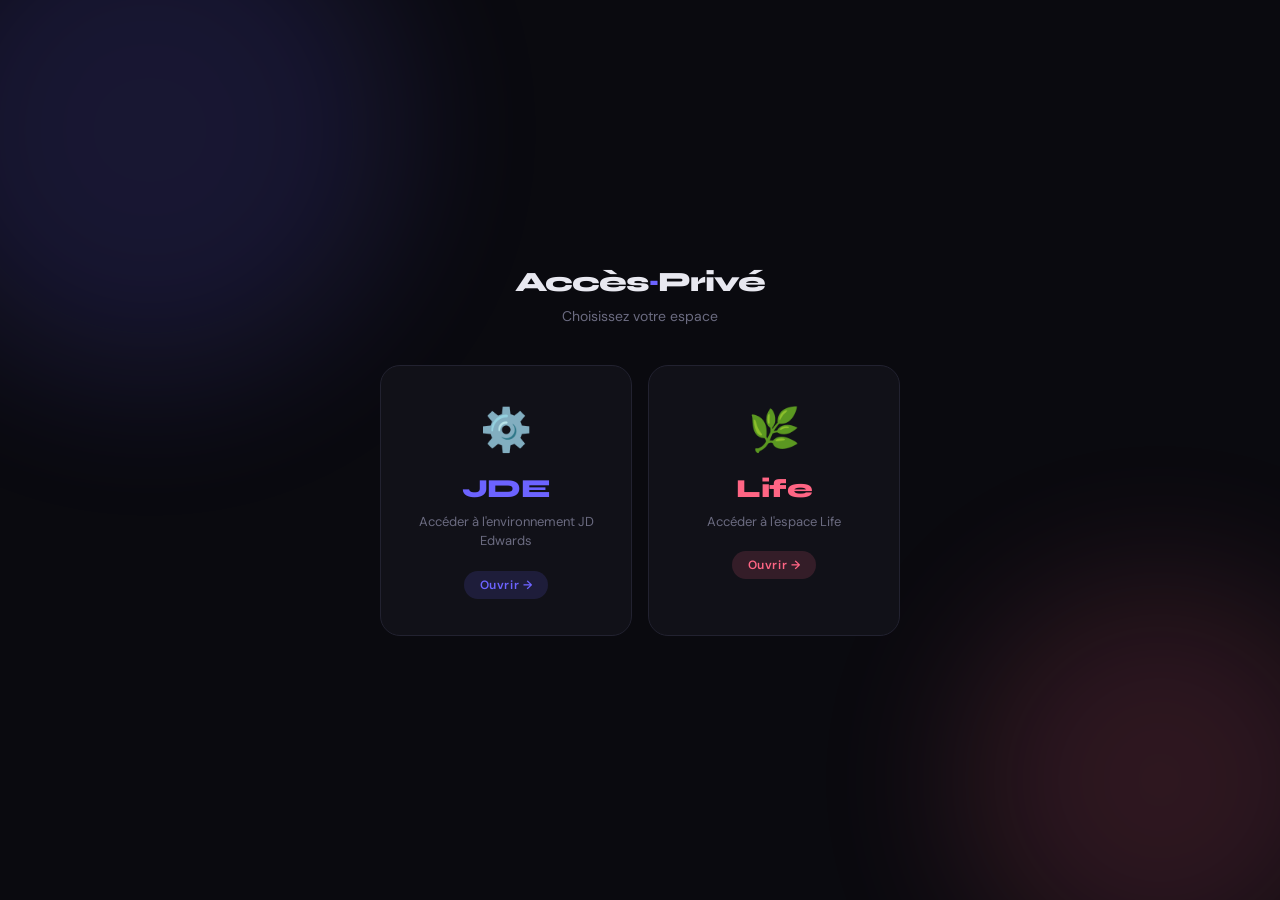
<file: index.html>
<!DOCTYPE html>
<html lang="fr">
<head>
  <meta charset="UTF-8">
  <meta name="viewport" content="width=device-width, initial-scale=1.0">
  <title>Sélection</title>
  <link href="https://fonts.googleapis.com/css2?family=Syne:wght@400;700;800&family=DM+Sans:wght@300;400;500&display=swap" rel="stylesheet">
  <style>
    *, *::before, *::after { box-sizing: border-box; margin: 0; padding: 0; }

    :root {
      --bg: #0a0a0f;
      --card: #111118;
      --border: #222230;
      --accent: #6c63ff;
      --accent2: #ff6584;
      --text: #e8e8f0;
      --muted: #6b6b80;
      --green: #4ade80;
    }

    body {
      background: var(--bg);
      color: var(--text);
      font-family: 'DM Sans', sans-serif;
      min-height: 100vh;
      display: flex;
      align-items: center;
      justify-content: center;
      overflow: hidden;
    }

    .bg-blob {
      position: fixed;
      border-radius: 50%;
      filter: blur(80px);
      opacity: 0.15;
      animation: float 8s ease-in-out infinite;
      pointer-events: none;
    }
    .blob1 { width: 500px; height: 500px; background: var(--accent); top: -120px; left: -100px; animation-delay: 0s; }
    .blob2 { width: 400px; height: 400px; background: var(--accent2); bottom: -80px; right: -80px; animation-delay: -4s; }

    @keyframes float {
      0%, 100% { transform: translate(0, 0) scale(1); }
      50% { transform: translate(25px, 18px) scale(1.05); }
    }

    .wrapper {
      width: 100%;
      max-width: 560px;
      padding: 20px;
      animation: slideUp 0.6s cubic-bezier(.22,.68,0,1.2) both;
    }

    @keyframes slideUp {
      from { opacity: 0; transform: translateY(30px); }
      to { opacity: 1; transform: translateY(0); }
    }

    .header {
      text-align: center;
      margin-bottom: 40px;
    }

    .logo {
      font-family: 'Syne', sans-serif;
      font-weight: 800;
      font-size: 28px;
      letter-spacing: -1px;
      margin-bottom: 8px;
    }
    .logo span { color: var(--accent); }

    .subtitle {
      color: var(--muted);
      font-size: 14px;
    }

    .cards {
      display: grid;
      grid-template-columns: 1fr 1fr;
      gap: 16px;
    }

    .choice-card {
      background: var(--card);
      border: 1px solid var(--border);
      border-radius: 20px;
      padding: 36px 28px;
      text-align: center;
      cursor: pointer;
      text-decoration: none;
      color: var(--text);
      display: block;
      position: relative;
      overflow: hidden;
      transition: border-color 0.25s, transform 0.2s, box-shadow 0.25s;
    }

    .choice-card::before {
      content: '';
      position: absolute;
      inset: 0;
      opacity: 0;
      transition: opacity 0.3s;
      border-radius: 20px;
    }

    /* JDE — violet */
    .card-jde { --clr: #6c63ff; }
    .card-jde::before { background: radial-gradient(circle at 50% 0%, rgba(108,99,255,0.18) 0%, transparent 70%); }
    .card-jde:hover { border-color: #6c63ff; box-shadow: 0 0 40px rgba(108,99,255,0.2); }

    /* Life — rose */
    .card-life { --clr: #ff6584; }
    .card-life::before { background: radial-gradient(circle at 50% 0%, rgba(255,101,132,0.18) 0%, transparent 70%); }
    .card-life:hover { border-color: #ff6584; box-shadow: 0 0 40px rgba(255,101,132,0.2); }

    .choice-card:hover { transform: translateY(-4px); }
    .choice-card:hover::before { opacity: 1; }
    .choice-card:active { transform: translateY(-1px); }

    .card-emoji {
      font-size: 42px;
      margin-bottom: 16px;
      display: block;
      position: relative;
    }

    .card-title {
      font-family: 'Syne', sans-serif;
      font-weight: 800;
      font-size: 26px;
      letter-spacing: -0.5px;
      margin-bottom: 8px;
      color: var(--clr);
      position: relative;
    }

    .card-desc {
      color: var(--muted);
      font-size: 13px;
      line-height: 1.5;
      position: relative;
    }

    .card-arrow {
      display: inline-block;
      margin-top: 20px;
      background: color-mix(in srgb, var(--clr) 15%, transparent);
      color: var(--clr);
      border-radius: 20px;
      padding: 6px 16px;
      font-size: 12px;
      font-weight: 600;
      letter-spacing: 0.05em;
      position: relative;
      transition: background 0.2s;
    }
    .choice-card:hover .card-arrow {
      background: color-mix(in srgb, var(--clr) 25%, transparent);
    }

    .logout {
      text-align: center;
      margin-top: 28px;
      color: var(--muted);
      font-size: 13px;
    }
    .logout a {
      color: var(--accent2);
      text-decoration: none;
      font-weight: 500;
    }
    .logout a:hover { text-decoration: underline; }

    @media (max-width: 480px) {
      .cards { grid-template-columns: 1fr; }
    }
  </style>
</head>
<body>

<div class="bg-blob blob1"></div>
<div class="bg-blob blob2"></div>

<div class="wrapper">
  <div class="header">
    <div class="logo">Accès<span>·</span>Privé</div>
    <p class="subtitle">Choisissez votre espace</p>
  </div>

  <div class="cards">

    <!-- Carte JDE — modifiez href avec l'URL de la page JDE -->
    <a class="choice-card card-jde" href="./jde.html">
      <span class="card-emoji">⚙️</span>
      <div class="card-title">JDE</div>
      <p class="card-desc">Accéder à l'environnement JD Edwards</p>
      <span class="card-arrow">Ouvrir →</span>
    </a>

    <!-- Carte Life — modifiez href avec l'URL de la page Life -->
    <a class="choice-card card-life" href="./life.html">
      <span class="card-emoji">🌿</span>
      <div class="card-title">Life</div>
      <p class="card-desc">Accéder à l'espace Life</p>
      <span class="card-arrow">Ouvrir →</span>
    </a>

  </div>
</div>


</body>
</html>
</file>
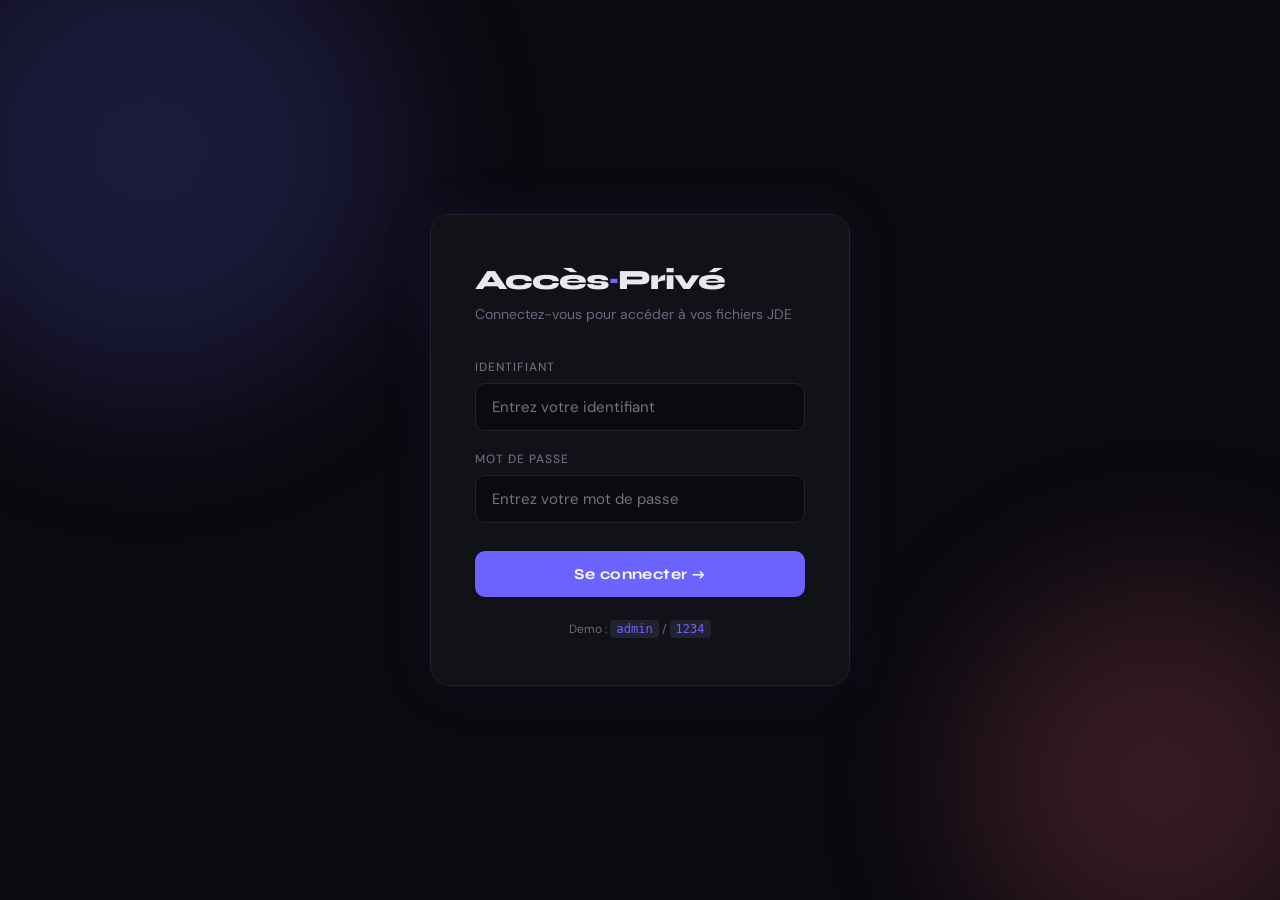
<file: jde-download.html>
<!DOCTYPE html>
<html lang="fr">
<head>
  <meta charset="UTF-8">
  <meta name="viewport" content="width=device-width, initial-scale=1.0">
  <title>Téléchargement</title>
  <link href="https://fonts.googleapis.com/css2?family=Syne:wght@400;700;800&family=DM+Sans:wght@300;400;500&display=swap" rel="stylesheet">
  <link href="./download.css" rel="stylesheet" />
</head>
<body>

<div class="bg-blob blob1"></div>
<div class="bg-blob blob2"></div>

<div class="card">
  <p class="welcome">✓ Connecté</p>
  <h1>Vos fichiers</h1>
  <p class="desc">Bienvenue, <strong id="username-display"></strong>.<br>Téléchargez vos fichiers ci-dessous.</p>

  <!-- ── Fichiers à télécharger — modifiez href et les infos ── -->

  <div class="file-card">
    <div class="file-icon">📊</div>
    <div class="file-info">
      <div class="file-name">EXTRACTION-JDE.xls</div>
      <div class="file-size">Excel — 870 Ko</div>
    </div>
    <a class="btn-dl" href="EXTRACTION-JDE.xls" download>↓ Télécharger</a>
  </div>
  <!-- ─────────────────────────────────────────────────────────── -->

  <p class="logout">Pas vous ? <a href="jde.html" onclick="logout()">Se déconnecter</a></p>
</div>

<script>
  // Vérifier la session
  if (sessionStorage.getItem('auth') !== 'true') {
    window.location.href = 'jde.html';
  }

  // Afficher le nom de l'utilisateur
  const user = sessionStorage.getItem('user');
  document.getElementById('username-display').textContent = user || 'utilisateur';

  function logout() {
    sessionStorage.clear();
  }
</script>
</body>
</html>
</file>
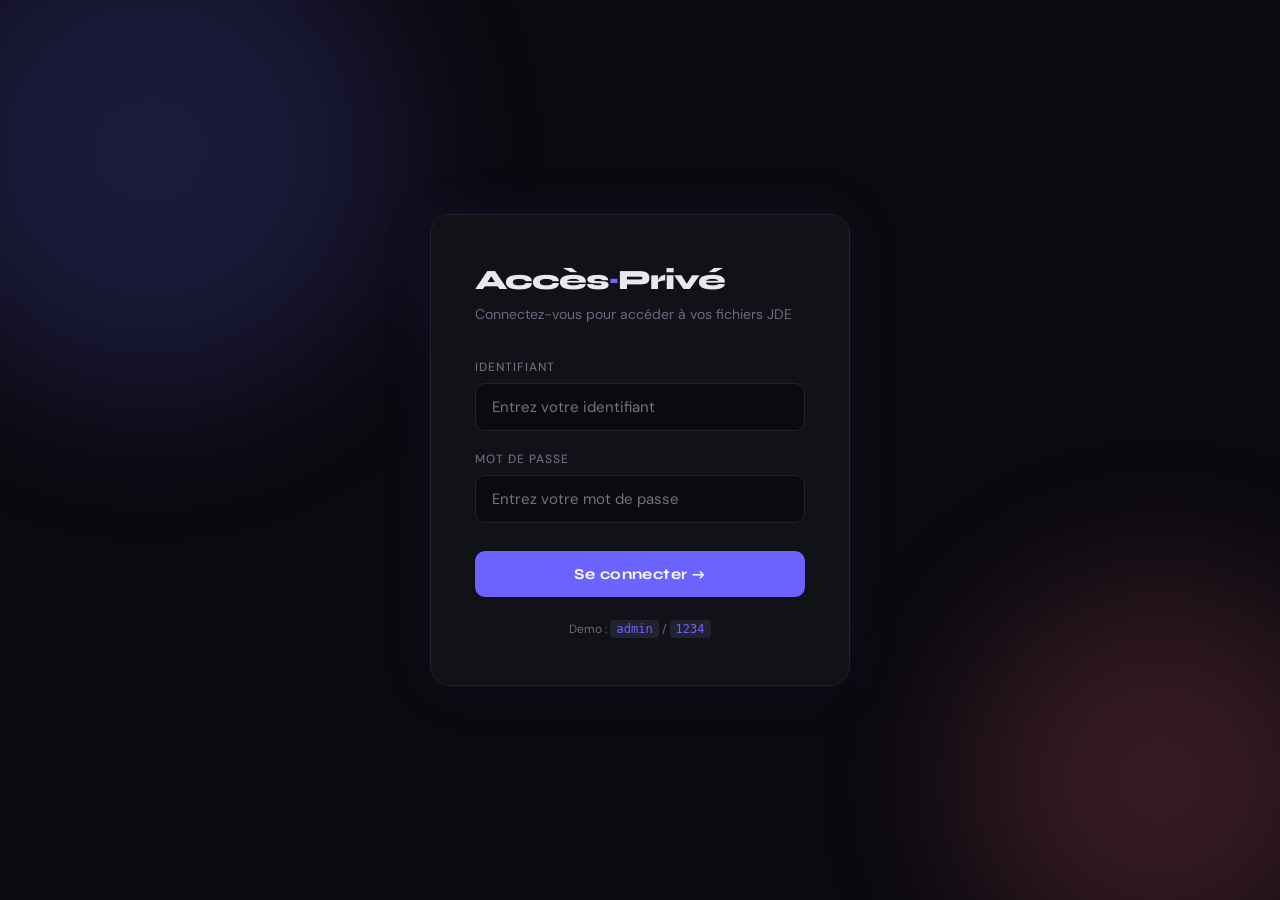
<file: jde.html>
<!DOCTYPE html>
<html lang="fr">
<head>
  <meta charset="UTF-8">
  <meta name="viewport" content="width=device-width, initial-scale=1.0">
  <title>Connexion</title>
  <link href="https://fonts.googleapis.com/css2?family=Syne:wght@400;700;800&family=DM+Sans:wght@300;400;500&display=swap" rel="stylesheet">
  <link href="./login.css" rel="stylesheet" />
</head>
<body>

<div class="bg-blob blob1"></div>
<div class="bg-blob blob2"></div>

<div class="card">
  <div class="logo">Accès<span>·</span>Privé</div>
  <p class="subtitle">Connectez-vous pour accéder à vos fichiers JDE</p>

  <div class="field">
    <label>Identifiant</label>
    <input type="text" id="username" placeholder="Entrez votre identifiant" autocomplete="username">
  </div>

  <div class="field">
    <label>Mot de passe</label>
    <input type="password" id="password" placeholder="Entrez votre mot de passe" autocomplete="current-password">
  </div>

  <button onclick="login()">Se connecter →</button>

  <div class="error" id="error">Identifiants incorrects. Réessayez.</div>

  <p class="hint">Demo : <code>admin</code> / <code>1234</code></p>
</div>

<script>
  // ── Identifiants autorisés ──────────────────────
  const USERS = {
    "admin": "1234",
    "alice": "motdepasse",
    "bob":   "azerty123"
  };
  // ───────────────────────────────────────────────

  function login() {
    const username = document.getElementById('username').value.trim();
    const password = document.getElementById('password').value;
    const error    = document.getElementById('error');

    if (USERS[username] && USERS[username] === password) {
      // Stocker la session et rediriger
      sessionStorage.setItem('auth', 'true');
      sessionStorage.setItem('user', username);
      window.location.href = 'jde-download.html';
    } else {
      error.classList.remove('show');
      void error.offsetWidth; // reset animation
      error.classList.add('show');
    }
  }

  // Connexion via touche Entrée
  document.addEventListener('keydown', e => { if (e.key === 'Enter') login(); });
</script>
</body>
</html>
</file>
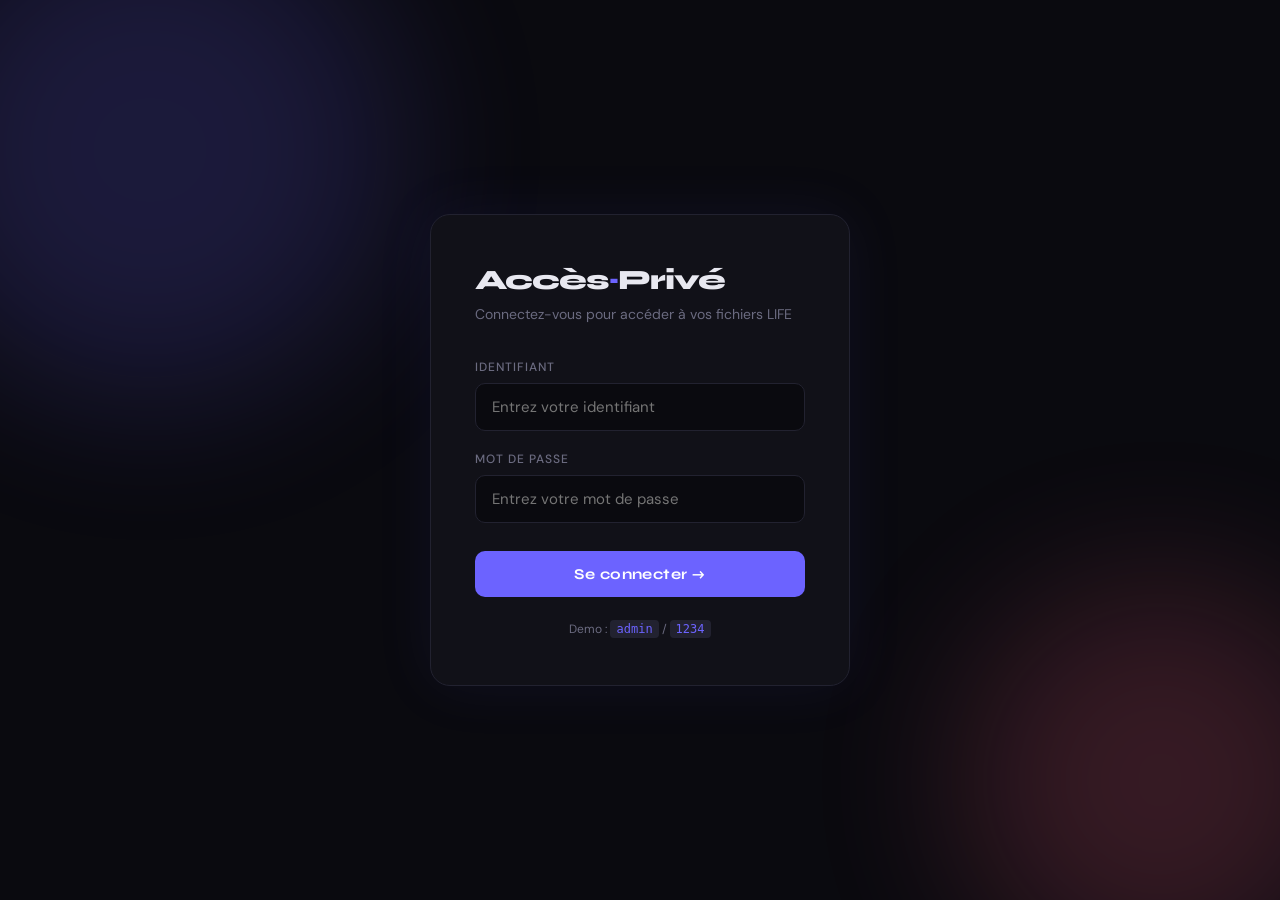
<file: life-download.html>
<!DOCTYPE html>
<html lang="fr">
<head>
  <meta charset="UTF-8">
  <meta name="viewport" content="width=device-width, initial-scale=1.0">
  <title>Téléchargement</title>
  <link href="https://fonts.googleapis.com/css2?family=Syne:wght@400;700;800&family=DM+Sans:wght@300;400;500&display=swap" rel="stylesheet">
  <link href="./download.css" rel="stylesheet" />
</head>
<body>

<div class="bg-blob blob1"></div>
<div class="bg-blob blob2"></div>

<div class="card">
  <p class="welcome">✓ Connecté</p>
  <h1>Vos fichiers</h1>
  <p class="desc">Bienvenue, <strong id="username-display"></strong>.<br>Téléchargez vos fichiers ci-dessous.</p>

  <!-- ── Fichiers à télécharger — modifiez href et les infos ── -->

  <div class="file-card">
    <div class="file-icon">📊</div>
    <div class="file-info">
      <div class="file-name">EXTRACTION-LIFE.xls</div>
      <div class="file-size">Excel — 870 Ko</div>
    </div>
    <a class="btn-dl" href="EXTRACTION-LIFE.xls" download>↓ Télécharger</a>
  </div>
  <!-- ─────────────────────────────────────────────────────────── -->

  <p class="logout">Pas vous ? <a href="life.html" onclick="logout()">Se déconnecter</a></p>
</div>

<script>
  // Vérifier la session
  if (sessionStorage.getItem('auth') !== 'true') {
    window.location.href = 'life.html';
  }

  // Afficher le nom de l'utilisateur
  const user = sessionStorage.getItem('user');
  document.getElementById('username-display').textContent = user || 'utilisateur';

  function logout() {
    sessionStorage.clear();
  }
</script>
</body>
</html>
</file>
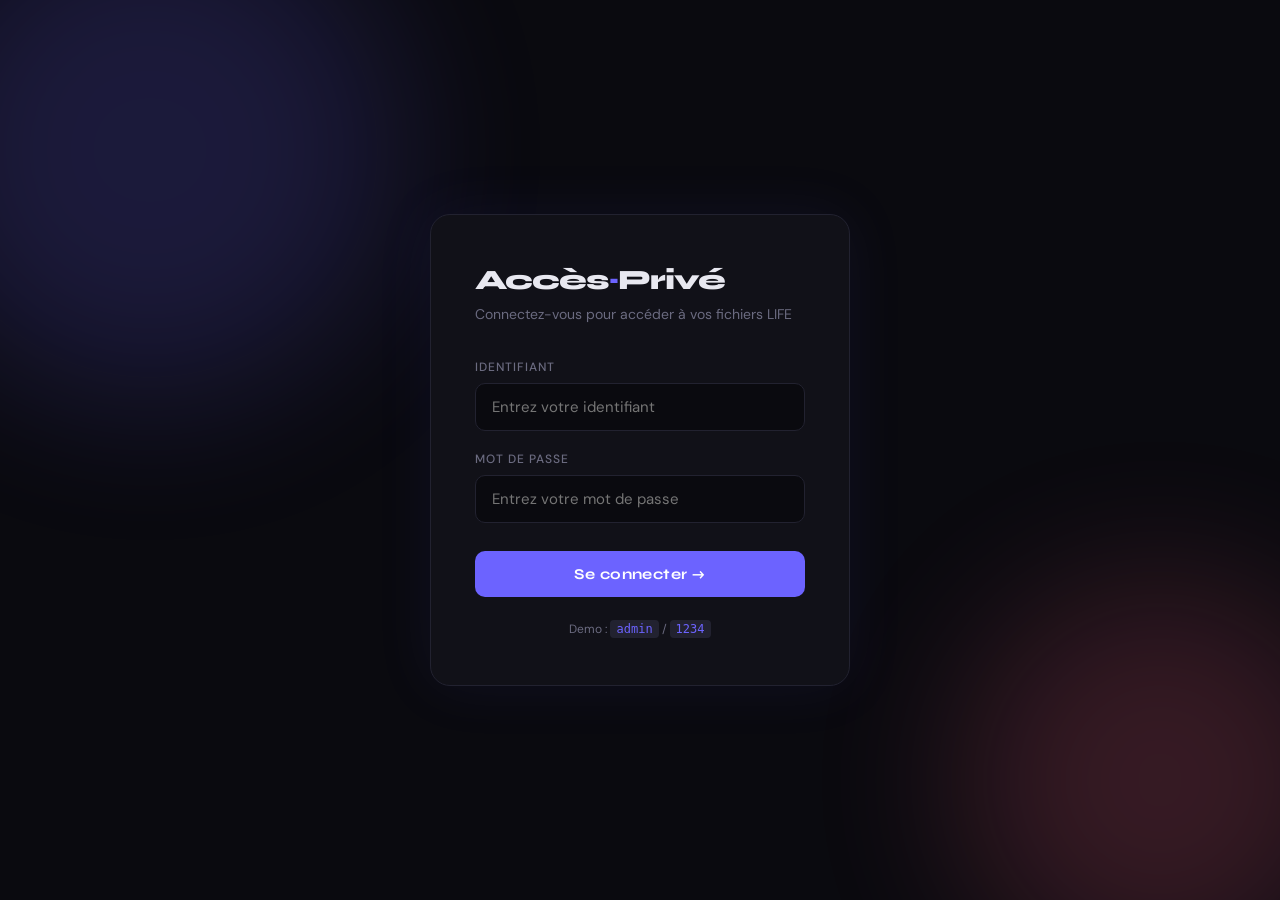
<file: life.html>
<!DOCTYPE html>
<html lang="fr">
<head>
  <meta charset="UTF-8">
  <meta name="viewport" content="width=device-width, initial-scale=1.0">
  <title>Connexion</title>
  <link href="https://fonts.googleapis.com/css2?family=Syne:wght@400;700;800&family=DM+Sans:wght@300;400;500&display=swap" rel="stylesheet">
  <link href="./login.css" rel="stylesheet" />
</head>
<body>

<div class="bg-blob blob1"></div>
<div class="bg-blob blob2"></div>

<div class="card">
  <div class="logo">Accès<span>·</span>Privé</div>
  <p class="subtitle">Connectez-vous pour accéder à vos fichiers LIFE</p>

  <div class="field">
    <label>Identifiant</label>
    <input type="text" id="username" placeholder="Entrez votre identifiant" autocomplete="username">
  </div>

  <div class="field">
    <label>Mot de passe</label>
    <input type="password" id="password" placeholder="Entrez votre mot de passe" autocomplete="current-password">
  </div>

  <button onclick="login()">Se connecter →</button>

  <div class="error" id="error">Identifiants incorrects. Réessayez.</div>

  <p class="hint">Demo : <code>admin</code> / <code>1234</code></p>
</div>

<script>
  // ── Identifiants autorisés ──────────────────────
  const USERS = {
    "admin": "1234",
    "alice": "motdepasse",
    "bob":   "azerty123"
  };
  // ───────────────────────────────────────────────

  function login() {
    const username = document.getElementById('username').value.trim();
    const password = document.getElementById('password').value;
    const error    = document.getElementById('error');

    if (USERS[username] && USERS[username] === password) {
      // Stocker la session et rediriger
      sessionStorage.setItem('auth', 'true');
      sessionStorage.setItem('user', username);
      window.location.href = 'life-download.html';
    } else {
      error.classList.remove('show');
      void error.offsetWidth; // reset animation
      error.classList.add('show');
    }
  }

  // Connexion via touche Entrée
  document.addEventListener('keydown', e => { if (e.key === 'Enter') login(); });
</script>
</body>
</html>
</file>
<file: download.css>
*, *::before, *::after { box-sizing: border-box; margin: 0; padding: 0; }

    :root {
      --bg: #0a0a0f;
      --card: #111118;
      --border: #222230;
      --accent: #6c63ff;
      --accent2: #ff6584;
      --text: #e8e8f0;
      --muted: #6b6b80;
      --green: #4ade80;
    }

    body {
      background: var(--bg);
      color: var(--text);
      font-family: 'DM Sans', sans-serif;
      min-height: 100vh;
      display: flex;
      align-items: center;
      justify-content: center;
      overflow: hidden;
    }

    .bg-blob {
      position: fixed;
      border-radius: 50%;
      filter: blur(80px);
      opacity: 0.15;
      animation: float 8s ease-in-out infinite;
      pointer-events: none;
    }
    .blob1 { width: 500px; height: 500px; background: var(--green); top: -100px; right: -100px; animation-delay: 0s; }
    .blob2 { width: 350px; height: 350px; background: var(--accent); bottom: -60px; left: -60px; animation-delay: -3s; }

    @keyframes float {
      0%, 100% { transform: translate(0, 0) scale(1); }
      50% { transform: translate(20px, 15px) scale(1.05); }
    }

    .card {
      background: var(--card);
      border: 1px solid var(--border);
      border-radius: 20px;
      padding: 48px 44px;
      width: 100%;
      max-width: 480px;
      text-align: center;
      animation: slideUp 0.6s cubic-bezier(.22,.68,0,1.2) both;
      box-shadow: 0 0 60px rgba(74,222,128,0.06);
    }

    @keyframes slideUp {
      from { opacity: 0; transform: translateY(30px); }
      to { opacity: 1; transform: translateY(0); }
    }

    .welcome {
      font-size: 13px;
      color: var(--green);
      font-weight: 500;
      letter-spacing: 0.1em;
      text-transform: uppercase;
      margin-bottom: 10px;
    }

    h1 {
      font-family: 'Syne', sans-serif;
      font-weight: 800;
      font-size: 32px;
      letter-spacing: -1px;
      margin-bottom: 10px;
    }

    .desc {
      color: var(--muted);
      font-size: 14px;
      margin-bottom: 36px;
      line-height: 1.6;
    }

    /* File card */
    .file-card {
      background: var(--bg);
      border: 1px solid var(--border);
      border-radius: 14px;
      padding: 20px 24px;
      display: flex;
      align-items: center;
      gap: 16px;
      margin-bottom: 12px;
      transition: border-color 0.2s;
    }
    .file-card:hover { border-color: var(--accent); }

    .file-icon {
      width: 44px;
      height: 44px;
      background: rgba(108,99,255,0.15);
      border-radius: 10px;
      display: flex;
      align-items: center;
      justify-content: center;
      flex-shrink: 0;
      font-size: 20px;
    }

    .file-info { flex: 1; text-align: left; }
    .file-name { font-weight: 500; font-size: 14px; }
    .file-size { font-size: 12px; color: var(--muted); margin-top: 2px; }

    .btn-dl {
      background: var(--accent);
      color: #fff;
      border: none;
      border-radius: 8px;
      padding: 9px 18px;
      font-family: 'Syne', sans-serif;
      font-size: 13px;
      font-weight: 700;
      cursor: pointer;
      transition: background 0.2s, transform 0.15s;
      white-space: nowrap;
      text-decoration: none;
      display: inline-block;
    }
    .btn-dl:hover { background: #7c75ff; transform: translateY(-1px); }

    .logout {
      margin-top: 32px;
      color: var(--muted);
      font-size: 13px;
    }
    .logout a {
      color: var(--accent2);
      text-decoration: none;
      font-weight: 500;
    }
    .logout a:hover { text-decoration: underline; }
</file>
<file: login.css>
*, *::before, *::after { box-sizing: border-box; margin: 0; padding: 0; }

    :root {
      --bg: #0a0a0f;
      --card: #111118;
      --border: #222230;
      --accent: #6c63ff;
      --accent2: #ff6584;
      --text: #e8e8f0;
      --muted: #6b6b80;
    }

    body {
      background: var(--bg);
      color: var(--text);
      font-family: 'DM Sans', sans-serif;
      min-height: 100vh;
      display: flex;
      align-items: center;
      justify-content: center;
      overflow: hidden;
    }

    /* Animated background blobs */
    .bg-blob {
      position: fixed;
      border-radius: 50%;
      filter: blur(80px);
      opacity: 0.18;
      animation: float 8s ease-in-out infinite;
      pointer-events: none;
    }
    .blob1 { width: 500px; height: 500px; background: var(--accent); top: -100px; left: -100px; animation-delay: 0s; }
    .blob2 { width: 400px; height: 400px; background: var(--accent2); bottom: -80px; right: -80px; animation-delay: -4s; }

    @keyframes float {
      0%, 100% { transform: translate(0, 0) scale(1); }
      50% { transform: translate(30px, 20px) scale(1.05); }
    }

    .card {
      background: var(--card);
      border: 1px solid var(--border);
      border-radius: 20px;
      padding: 48px 44px;
      width: 100%;
      max-width: 420px;
      position: relative;
      animation: slideUp 0.6s cubic-bezier(.22,.68,0,1.2) both;
      box-shadow: 0 0 60px rgba(108,99,255,0.08);
    }

    @keyframes slideUp {
      from { opacity: 0; transform: translateY(30px); }
      to { opacity: 1; transform: translateY(0); }
    }

    .logo {
      font-family: 'Syne', sans-serif;
      font-weight: 800;
      font-size: 28px;
      letter-spacing: -1px;
      margin-bottom: 8px;
    }
    .logo span { color: var(--accent); }

    .subtitle {
      color: var(--muted);
      font-size: 14px;
      margin-bottom: 36px;
    }

    label {
      display: block;
      font-size: 12px;
      font-weight: 500;
      letter-spacing: 0.08em;
      text-transform: uppercase;
      color: var(--muted);
      margin-bottom: 8px;
    }

    .field { margin-bottom: 20px; }

    input {
      width: 100%;
      background: var(--bg);
      border: 1px solid var(--border);
      border-radius: 10px;
      padding: 13px 16px;
      color: var(--text);
      font-family: 'DM Sans', sans-serif;
      font-size: 15px;
      outline: none;
      transition: border-color 0.2s, box-shadow 0.2s;
    }
    input:focus {
      border-color: var(--accent);
      box-shadow: 0 0 0 3px rgba(108,99,255,0.15);
    }

    button {
      width: 100%;
      background: var(--accent);
      color: #fff;
      border: none;
      border-radius: 10px;
      padding: 14px;
      font-family: 'Syne', sans-serif;
      font-size: 15px;
      font-weight: 700;
      cursor: pointer;
      margin-top: 8px;
      transition: background 0.2s, transform 0.15s, box-shadow 0.2s;
      letter-spacing: 0.03em;
    }
    button:hover { background: #7c75ff; box-shadow: 0 6px 24px rgba(108,99,255,0.3); transform: translateY(-1px); }
    button:active { transform: translateY(0); }

    .error {
      background: rgba(255,101,132,0.12);
      border: 1px solid rgba(255,101,132,0.3);
      color: var(--accent2);
      border-radius: 8px;
      padding: 10px 14px;
      font-size: 13px;
      margin-top: 16px;
      display: none;
      animation: shake 0.3s ease;
    }
    .error.show { display: block; }

    @keyframes shake {
      0%, 100% { transform: translateX(0); }
      25% { transform: translateX(-6px); }
      75% { transform: translateX(6px); }
    }

    .hint {
      color: var(--muted);
      font-size: 12px;
      text-align: center;
      margin-top: 24px;
    }
    .hint code {
      background: var(--border);
      padding: 2px 6px;
      border-radius: 4px;
      color: var(--accent);
    }
</file>
